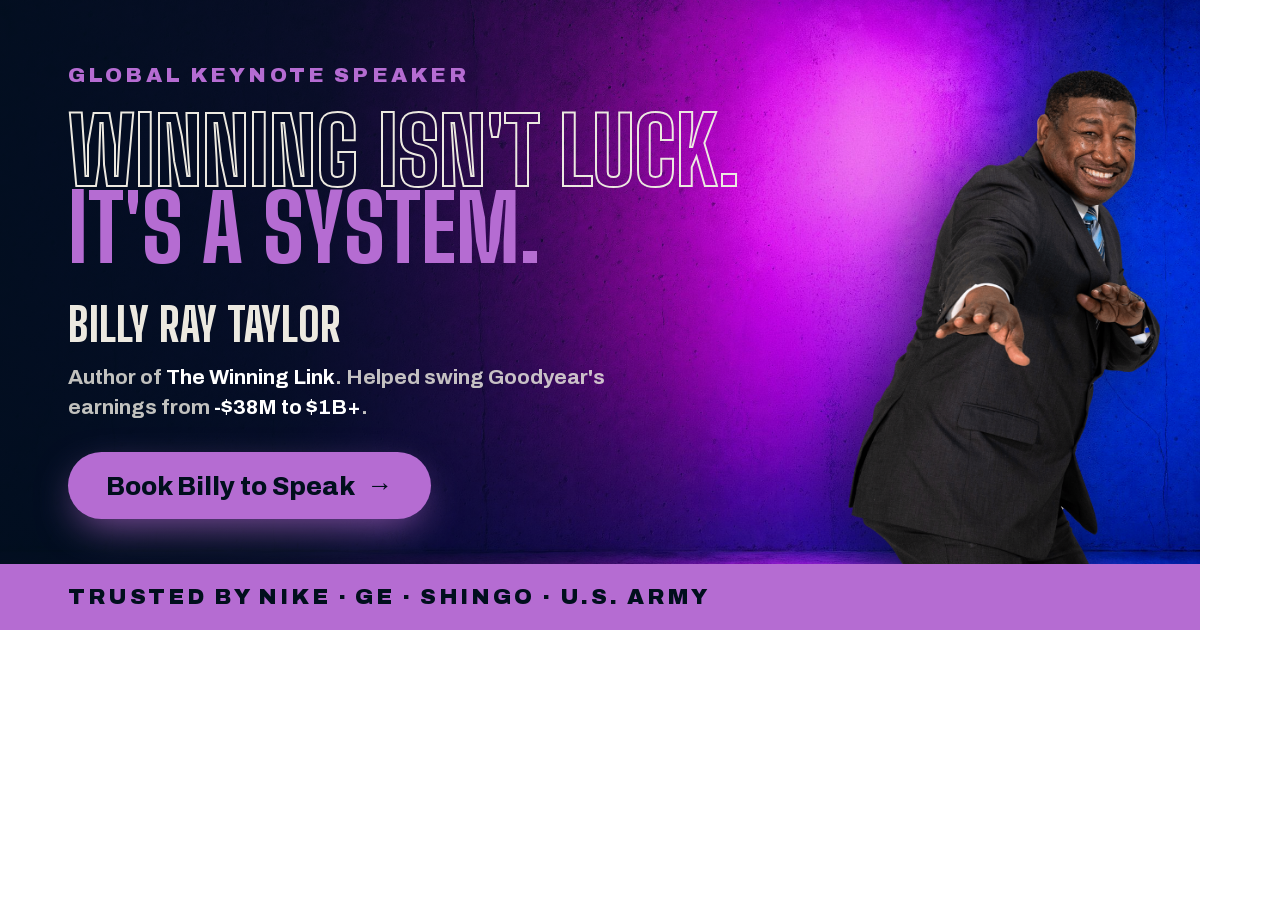
<file: og/og.html>
<!DOCTYPE html>
<html lang="en">
<head>
<meta charset="UTF-8">
<style>
@font-face { font-family: "Big Shoulders Display"; src: url("../assets/fonts/BigShouldersDisplay-var.woff2") format("woff2-variations"); font-weight: 100 900; }
@font-face { font-family: "Archivo"; src: url("../assets/fonts/Archivo-var.woff2") format("woff2-variations"); font-weight: 100 900; }
</style>
<style>
  * { margin: 0; padding: 0; box-sizing: border-box; }
  body { width: 1200px; height: 630px; overflow: hidden; }
  .og {
    position: relative;
    width: 1200px;
    height: 630px;
    font-family: "Archivo", Arial, sans-serif;
    color: #ECE9E0;
    overflow: hidden;
  }
  .bg {
    position: absolute;
    inset: 0;
    background-image: url("../assets/hero-wall.jpg");
    background-size: cover;
    background-position: center;
  }
  .scrim {
    position: absolute;
    inset: 0;
    background: linear-gradient(96deg,
      rgba(1,15,29,0.94) 0%,
      rgba(1,15,29,0.82) 26%,
      rgba(1,15,29,0.44) 46%,
      rgba(1,15,29,0.05) 62%,
      transparent 76%);
  }
  .content {
    position: absolute;
    left: 68px;
    top: 64px;
    width: 720px;
    z-index: 2;
  }
  .eyebrow {
    font-weight: 900;
    font-size: 21px;
    letter-spacing: 0.15em;
    color: #B56CD2;
    margin-bottom: 26px;
  }
  h1 {
    font-family: "Big Shoulders Display", "Arial Narrow", sans-serif;
    font-weight: 800;
    font-size: 92px;
    line-height: 0.84;
    text-transform: uppercase;
  }
  h1 .l1 {
    display: block;
    color: transparent;
    -webkit-text-stroke: 2px #ECE9E0;
  }
  h1 .l2 { display: block; color: #B56CD2; }
  .name {
    margin-top: 30px;
    font-family: "Big Shoulders Display", "Arial Narrow", sans-serif;
    font-weight: 800;
    font-size: 46px;
    text-transform: uppercase;
    color: #ECE9E0;
  }
  .what {
    margin-top: 10px;
    font-weight: 700;
    font-size: 21px;
    color: rgba(236,233,224,0.82);
    line-height: 1.45;
    max-width: 620px;
  }
  .what strong { color: #FFFFFF; }
  .cta {
    display: inline-flex;
    align-items: center;
    gap: 12px;
    margin-top: 30px;
    background: #B56CD2;
    color: #010F1D;
    font-weight: 800;
    font-size: 26px;
    padding: 18px 38px;
    border-radius: 999px;
    box-shadow: 0 14px 40px -10px rgba(181,108,210,0.75);
  }
  .cta .arrow { font-weight: 800; }
  .billy {
    position: absolute;
    right: 40px;
    bottom: 0;
    height: 560px;
    width: auto;
    z-index: 1;
    filter: drop-shadow(-18px 10px 34px rgba(1,15,29,0.6));
  }
  .band {
    position: absolute;
    left: 0; right: 0; bottom: 0;
    height: 66px;
    background: #B56CD2;
    display: flex;
    align-items: center;
    padding-left: 68px;
    font-weight: 900;
    font-size: 22px;
    letter-spacing: 0.13em;
    color: #010F1D;
    z-index: 3;
  }
</style>
</head>
<body>
  <div class="og">
    <div class="bg"></div>
    <img class="billy" src="../assets/hero-billy.png" alt="">
    <div class="scrim"></div>
    <div class="content">
      <p class="eyebrow">GLOBAL KEYNOTE SPEAKER</p>
      <h1><span class="l1">Winning isn't luck.</span><span class="l2">It's a system.</span></h1>
      <p class="name">Billy Ray Taylor</p>
      <p class="what">Author of <strong>The Winning Link</strong>. Helped swing Goodyear's earnings from <strong>-$38M to $1B+</strong>.</p>
      <p class="cta">Book Billy to Speak <span class="arrow">&#8594;</span></p>
    </div>
    <p class="band">TRUSTED BY NIKE · GE · SHINGO · U.S. ARMY</p>
  </div>
</body>
</html>
</file>
